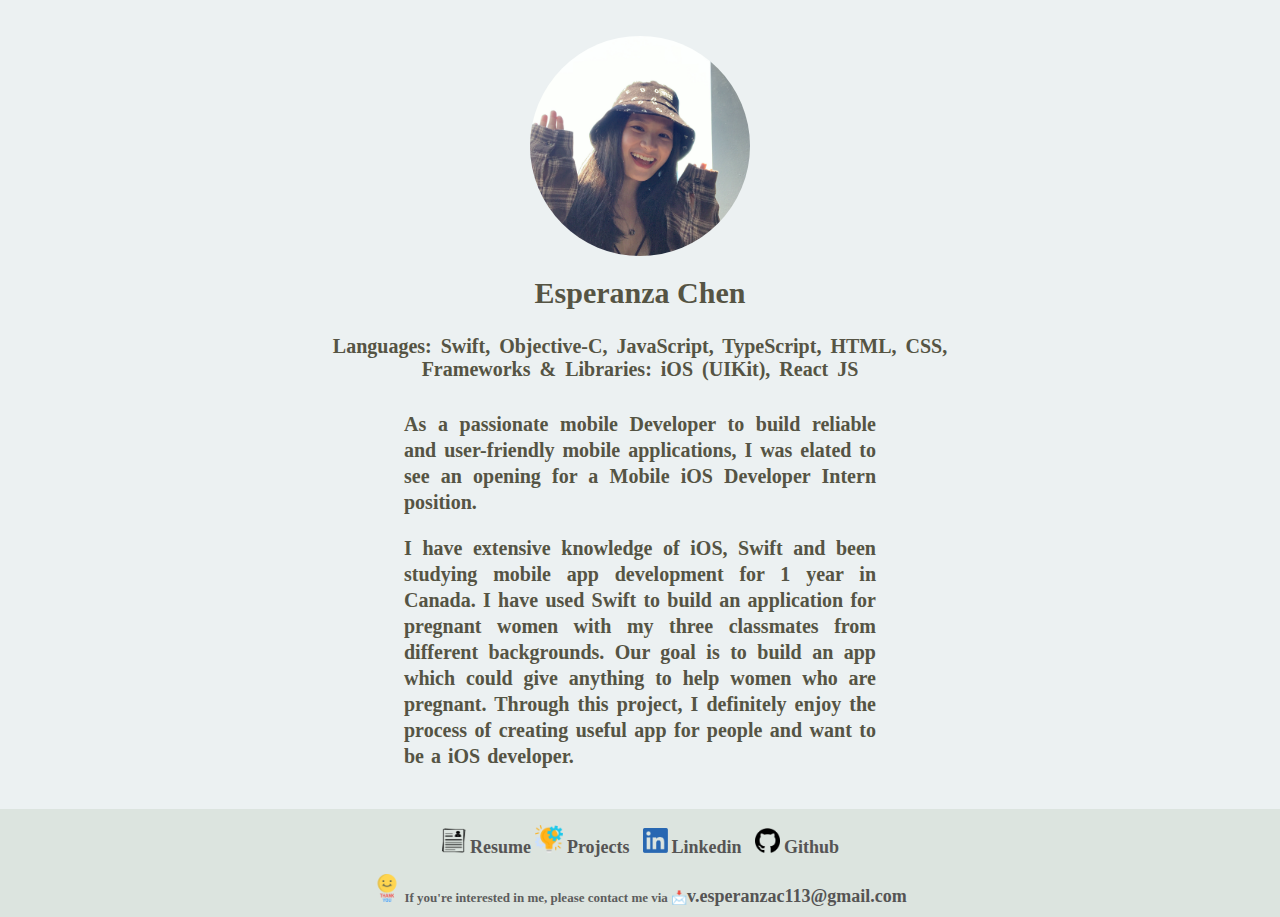
<file: websiteProject/index.html>
<!DOCTYPE html>
<html lang="en">
  <head>
    <meta charset="UTF-8" />
    <meta http-equiv="X-UA-Compatible" content="IE=edge" />
    <meta name="viewport" content="width=device-width, initial-scale=1.0" />
    <script src="index.js" type="text/javascript"></script>
    <link rel="stylesheet" href="style.css" />
    <title>esperanzachen.com</title>
  </head>
  <body>
    <main>
      <div class="photo_container">
        <div class="photo__box">
          <img
            src="photo/IMG_312CA8E155F3-1.jpeg"
            alt="profile"
            width="220px"
            height="220px"
            class="photo__img"
          />
          <div class="photo__title">iOS Developer</div>
        </div>
      </div>

      <div id="caption">
        <h2>Esperanza Chen</h2>

        <p id="skill">
          Languages: Swift, Objective-C, JavaScript, TypeScript, HTML, CSS,
          <br />Frameworks & Libraries: iOS (UIKit), React JS
        </p>
        <div id="introcontent">
          <p class="intro1">
            As a passionate mobile Developer to build reliable and user-friendly
            mobile applications, I was elated to see an opening for a Mobile iOS
            Developer Intern position.
          </p>

          <p class="intro1">
            I have extensive knowledge of iOS, Swift and been studying mobile
            app development for 1 year in Canada. I have used Swift to build an
            application for pregnant women with my three classmates from
            different backgrounds. Our goal is to build an app which could give
            anything to help women who are pregnant. Through this project, I
            definitely enjoy the process of creating useful app for people and
            want to be a iOS developer.
          </p>
        </div>
      </div>
    </main>

    <div class="moreContact">
      <!-- <p id="moreAboutMe">
        More About Me:&ensp; -->
        <img
          src="photo/Resume-PNG-Free-Download.png"
          width="25px"
          height="25px"
        />
        <a
          href="https://esperanzacc.github.io/Portfolio/websiteProject/resume.html" target="_blank"
          >Resume</a
        >
        <img src="photo/project-management.png" width="28px" height="28px" />
        <a
          href="https://esperanzacc.github.io/Portfolio/websiteProject/project.html" target="_blank"
          >Projects&ensp;</a
        >
        <img
          src="photo/Linkedin-logo-icon-png.png"
          width="25px"
          height="25px"
        />
        <a href="https://www.linkedin.com/in/esperanza-chen-51377821b/" target="_blank"
          >Linkedin&ensp;
        </a>
        <img src="photo/25231.png" width="25px" height="25px" />
        <a href="https://github.com/esperanzacc" target="_blank">Github </a>
      </p>
      <h4>
        <img src="photo/thank-you.png" width="28px" height="28px" /> If you're
        interested in me, please contact me via 📩<a
          href="mailto:v.esperanzac113@gmail.com" target="_blank"
          >v.esperanzac113@gmail.com</a
        >
      </h4>
    </div>
  </body>
</html>
</file>
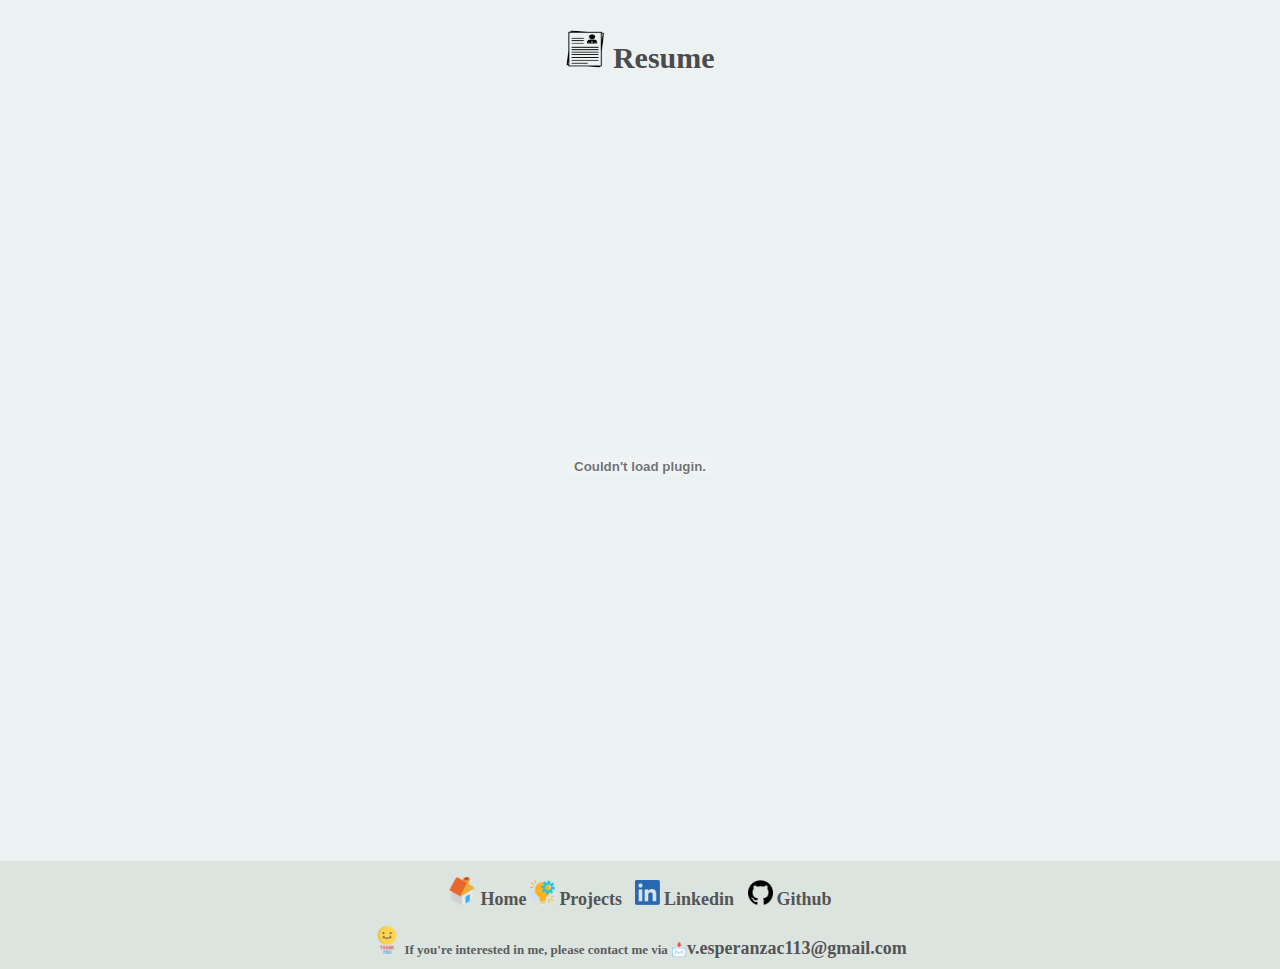
<file: websiteProject/resume.html>
<!DOCTYPE html>
<html lang="en">
  <head>
    <meta charset="UTF-8" />
    <meta http-equiv="X-UA-Compatible" content="IE=edge" />
    <meta name="viewport" content="width=device-width, initial-scale=1.0" />
    <script src="index.js" type="text/javascript"></script>
    <link rel="stylesheet" href="style.css" />
    <title>Resume</title>
  </head>
  <body>
    <div class="resumePage">
      <div class="resume">
        <div class="resumeTitle">
          <img
            src="photo/Resume-PNG-Free-Download.png"
            width="40px"
            height="38px"
            class="resumeImg"
          />
          Resume
        </div>
        <embed
          src="Resume-7.pdf"
          type="application/pdf"
          width="60%"
          height="750px"
          class="resumePdf"
        />
      </div>
    </div>
    <div class="moreContact">
      <img src="photo/homepage.png" width="28px" height="28px" />
      <a
        href="https://esperanzacc.github.io/Portfolio/websiteProject/index.html" target="_blank"
        >Home</a
      >
      <img src="photo/project-management.png" width="25px" height="25px" />
      <a
        href="https://esperanzacc.github.io/Portfolio/websiteProject/project.html" target="_blank"
        >Projects&ensp;</a
      >
      <img src="photo/Linkedin-logo-icon-png.png" width="25px" height="25px" />
      <a href="https://www.linkedin.com/in/esperanza-chen-51377821b/" target="_blank"
          >Linkedin&ensp;
        </a>
        <img src="photo/25231.png" width="25px" height="25px" />
        <a href="https://github.com/esperanzacc" target="_blank">Github </a>
      </p>
      <h4>
        <img src="photo/thank-you.png" width="28px" height="28px" /> If you're
        interested in me, please contact me via 📩<a
          href="mailto:v.esperanzac113@gmail.com" target="_blank"
          >v.esperanzac113@gmail.com</a
        >
      </h4>
    </div>
  </body>
</html>
</file>
<file: websiteProject/style.css>
body {
  margin: 0;
  background-color: #dce4df;
  color: #5d5d5d;
  font-family: "Asap";
  font-size: 16px;
  -webkit-font-smoothing: antialiased;
  font-weight: 700;
  display: flex;
  min-height: 100vh;
  flex-direction: column;
  height: 100%;
  flex: 1;
}

main {
  background-color: #ecf1f2;
  padding: 10px;
  flex: 1;
  /* margin-top: 5px; */
}

.photo__box {
  padding: 10px;
}

a {
  text-decoration: none;
  color: #555454;
  font-size: 18px;
}
a:hover {
  text-decoration: underline;
  color: rgb(12, 12, 12);
  background-color: #ccc;
  border-radius: 5px;
  padding: 0.4em 0.4em 0.4em 0.4em;
  font-weight: bold;
  cursor: pointer;
}

/*photo*/

.photo__box {
  padding: 10px;
  position: relative;
}

.photo__img {
  display: block;
  margin-left: auto;
  margin-right: auto;
  margin-top: 1em;
  border-radius: 50%;
  position: relative;
  transition: 0.3s;
}

.photo__title {
  display: block;
  text-align: center;
  position: absolute;
  top: 48%;
  left: 43.2%;
  margin-left: auto;
  margin-right: auto;
  font-weight: bolder;
  color: rgb(238, 232, 232);
  text-shadow: 1px 1px rgb(67, 64, 64);
  transition: 0.3s;
  font-size: 32px;
  display: flex;
  flex-direction: column;
  justify-content: center;
  opacity: 0;
  transition: opacity 0.25s;
}

.photo__title:hover {
  opacity: 1;
}

h2 {
  margin-top: 0;
}

/*introduction*/

#skill {
  padding: 0em 14em 0em 14em;
  text-align: center;
  margin-bottom: 0;
  margin-top: 1em;
  word-spacing: 4px;
}

#caption {
  margin: auto;
  display: block;
  text-align: center;
  color: #555444;
  padding: 10px 0;
  font-size: 20px;
}

#introcontent {
  padding: 0em 19.7em 0em 19.7em;
  /* margin-bottom: 0; */
  margin-top: 1.5em;
  word-spacing: 2px;
}

.intro1 {
  line-height: 1.3em;
  text-align: justify;
}

/*more information*/

.more {
  margin-top: 1em;
  background-color: #dce4df;
}

#moreAboutMe {
  font-size: 20px;
  text-align: center;
  margin: 10px;
}

h4 {
  font-size: 13px;
  margin: 10px;
  text-align: center;
  margin-top: 0;
}

h1 {
  text-align: center;
  color: #4b4b4b;
}

.moreContact {
  margin-top: 1em;
  text-align: center;
}

.resumeTitle {
  font-size: 30px;
  color: #4b4b4b;
  margin-left: auto;
  margin-right: auto;
}

.resumePage {
  text-align: center;
  margin: 0;
}

.projectPage {
  text-align: center;
}

.resumeImg,
.projectImg {
  margin-top: 1em;
}
.resume {
  background-color: #ecf1f2;
  text-align: center;
}
.resumePdf {
  margin-top: 1em;
  margin-bottom: 1em;
}

.projectTitle {
  font-size: 30px;
  color: #4b4b4b;
  margin-left: auto;
  margin-right: auto;
  margin-bottom: 0;
  text-align: center;
}

.ios {
  background-color: #dce4df;
  padding-bottom: 1.5em;
  width: 900px;
  height: 550px;
  margin-left: auto;
  margin-right: auto;
  border-radius: 5%;
}

.project_ios_title {
  text-align: center;
  font-size: 25px;
  padding-top: 1em;
}

.ios__text {
  margin-left: auto;
  margin-right: auto;
  padding: 0em 9em 0 9em;
  text-align: justify;
  line-height: 1.2em;
  word-spacing: 0.1em;
  font-size: 18px;
}

.web {
  background-color: #dce4df;
  width: 900px;
  height: 810px;
  margin-left: auto;
  margin-right: auto;
  border-radius: 5%;
  margin-bottom: 1em;
}

.project_web_title {
  padding-top: 1em;
  text-align: center;
  font-size: 25px;
}

.ios_img,
.movie_img {
  margin-left: auto;
  margin-right: auto;
  display: block;
  vertical-align: middle;
}

._link {
  font-size: 20px;
  font-weight: bolder;
  color: rgb(45, 43, 43);
  text-decoration: underline;
}

.__text {
  margin-left: auto;
  margin-right: auto;
  padding: 0em 9em 0 9em;
  text-align: justify;
  line-height: 1.4em;
  font-size: 18px;
}

.weather__img {
  margin-top: 1.5em;
  margin-left: auto;
  margin-right: auto;
  display: block;
}

.__title {
  text-align: center;
  font-size: 19px;
  font-weight: bolder;
  color: rgb(45, 43, 43);
}

#myBtn {
  display: none;
  position: fixed;
  background-color: transparent;
  outline: none;

  font-size: 16px;
  border: none;
  width: 2rem;
  height: 2rem;
  bottom: 1rem;
  right: 1rem;
  /* background-color: rgba(255, 255, 255, 0.5); */
  opacity: 0.6;
  cursor: pointer;
}

#myBtn:hover {
  /* background-color: #555; */
}

@media (max-width: 1024px) {
  main {
    flex: 0.8;
    padding-bottom: 2px;
  }

  .photo__img {
    width: 180px;
    height: 180px;
  }

  .photo__title {
    font-size: 25px;
    left: 37%;
  }

  h2 {
    font-size: 25px;
    font-weight: bolder;
  }
  #skill {
    padding: 0em 1.5em;
    font-size: 14px;
    word-spacing: 2px;
  }

  #introcontent {
    padding: 0em 1.5em;
    font-size: 15px;
  }

  .moreContact {
    margin-top: 1em;
    padding-bottom: 2px;
  }

  a {
    font-size: 12px;
  }

  h4 {
    font-size: 14px;
  }

  .projectTitle,
  .resumeTitle {
    font-size: 23px;
  }
  .resumeImg {
    width: 35px;
    height: 33px;
  }

  .projectImg {
    width: 35px;
    height: 35px;
  }
  .resumePdf {
    width: 90%;
    height: 530px;
  }

  .project_ios_title,
  .project_web_title {
    font-size: 18px;
  }

  .ios {
    padding: 0%;
    width: 340px;
    height: 450px;
    padding-right: 3px;
  }

  .ios_img {
    width: 110px;
    height: 105px;
  }

  .movie_img {
    width: 180px;
    height: 120px;
  }

  .weather__img {
    width: 185px;
    height: 50px;
  }

  .__title,
  ._link {
    font-size: 15px;
  }

  .ios__text {
    padding: 0em 2.5em 0 2.5em;
    text-align: justify;
    line-height: 1.1em;
    word-spacing: 0.1em;
    font-size: 14px;
  }

  .__text {
    padding: 0em 2.5em 0 2.5em;
    text-align: justify;
    line-height: 1.2em;
    word-spacing: 0.1em;
    font-size: 14px;
  }

  .web {
    width: 340px;
    height: 700px;
    margin-bottom: 0.8em;
  }

  .btnImg {
    width: 0;
    height: 0;
  }
}
</file>
